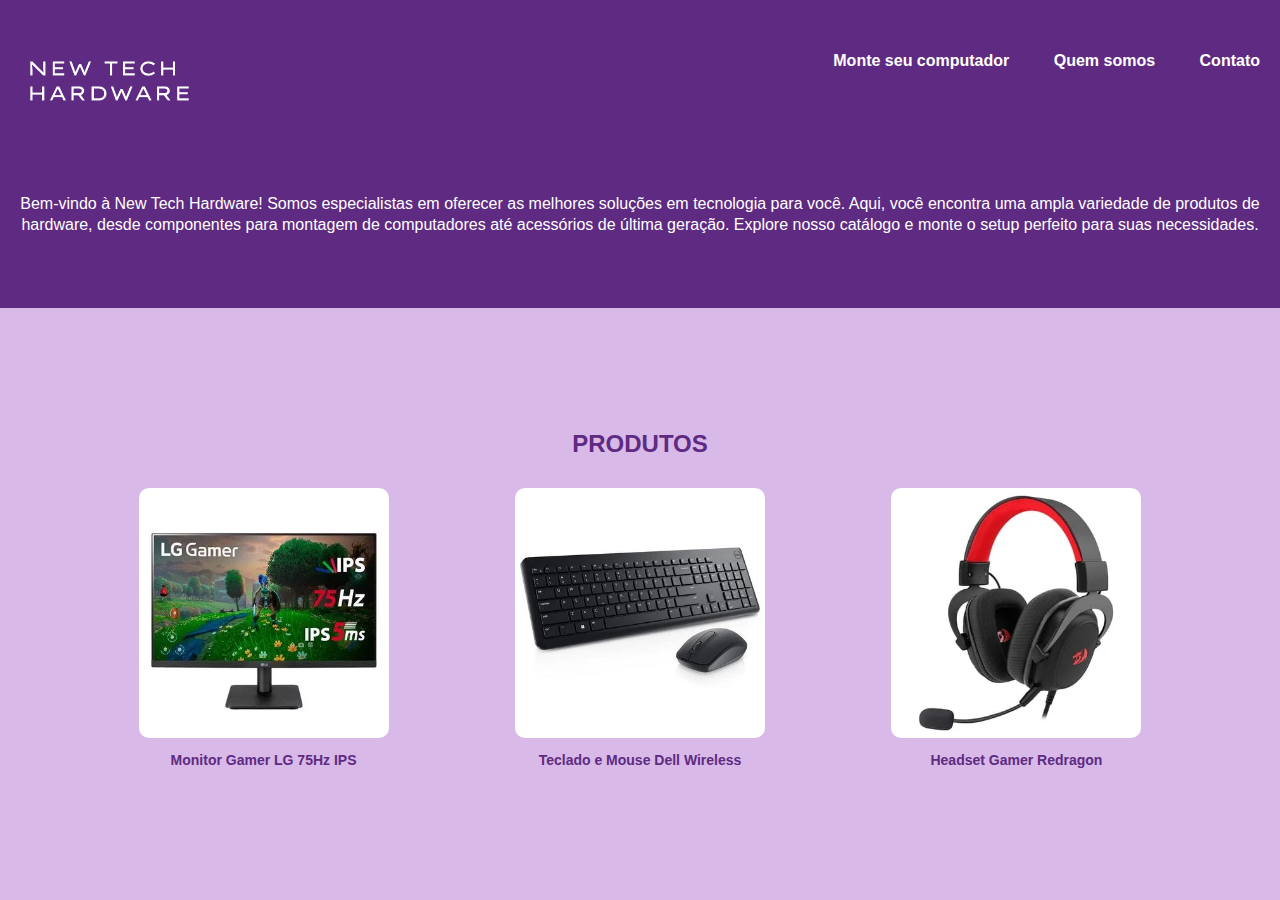
<file: index.html>
<!DOCTYPE html>
<html lang="en">
  <head>
    <meta charset="UTF-8" />
    <meta name="viewport" content="width=device-width, initial-scale=1.0" />
    <link rel="stylesheet" href="estilos/index.css" />
    <title>New Tech Hardware</title>
  </head>
  <body>
    <table>
      <tr class="header">
        <td>
          <a href="index.html">
            <img
              id="logo"
              src="imagens/logo.png"
              alt=""
            />
          </a>
        </td>
        <td class="menu">
          <a href="montagem.html">Monte seu computador</a>
          <a href="sobre.html">Quem somos</a>
          <a href="contato.html">Contato</a>
        </td>
      </tr>
      <tr>
        <td colspan="2" class="conteudo">
          <p>
            Bem-vindo à New Tech Hardware! Somos especialistas em oferecer as
            melhores soluções em tecnologia para você. Aqui, você encontra uma
            ampla variedade de produtos de hardware, desde componentes para
            montagem de computadores até acessórios de última geração. Explore
            nosso catálogo e monte o setup perfeito para suas necessidades.
          </p>
        </td>
      </tr>
      <tr>
        <td colspan="2" class="produto">
          <h2>PRODUTOS</h2>
          <span class="produto-item">
            <img
              src="imagens/monitorproduto.webp"
              alt=""
              class="produto-imagem"
            />
            <p class="produto-descricao">Monitor Gamer LG 75Hz IPS</p>
          </span>
          <span class="produto-item">
            <img
              src="imagens/tecladoEmouse.webp"
              alt=""
              class="produto-imagem"
            />
            <p class="produto-descricao">Teclado e Mouse Dell Wireless</p>
          </span>
          <span class="produto-item">
            <img
              src="imagens/headsetgamer.webp"
              alt=""
              class="produto-imagem"
            />
            <p class="produto-descricao">Headset Gamer Redragon</p>
          </span>
        </td>
      </tr>
    </table>
  </body>
</html>
</file>
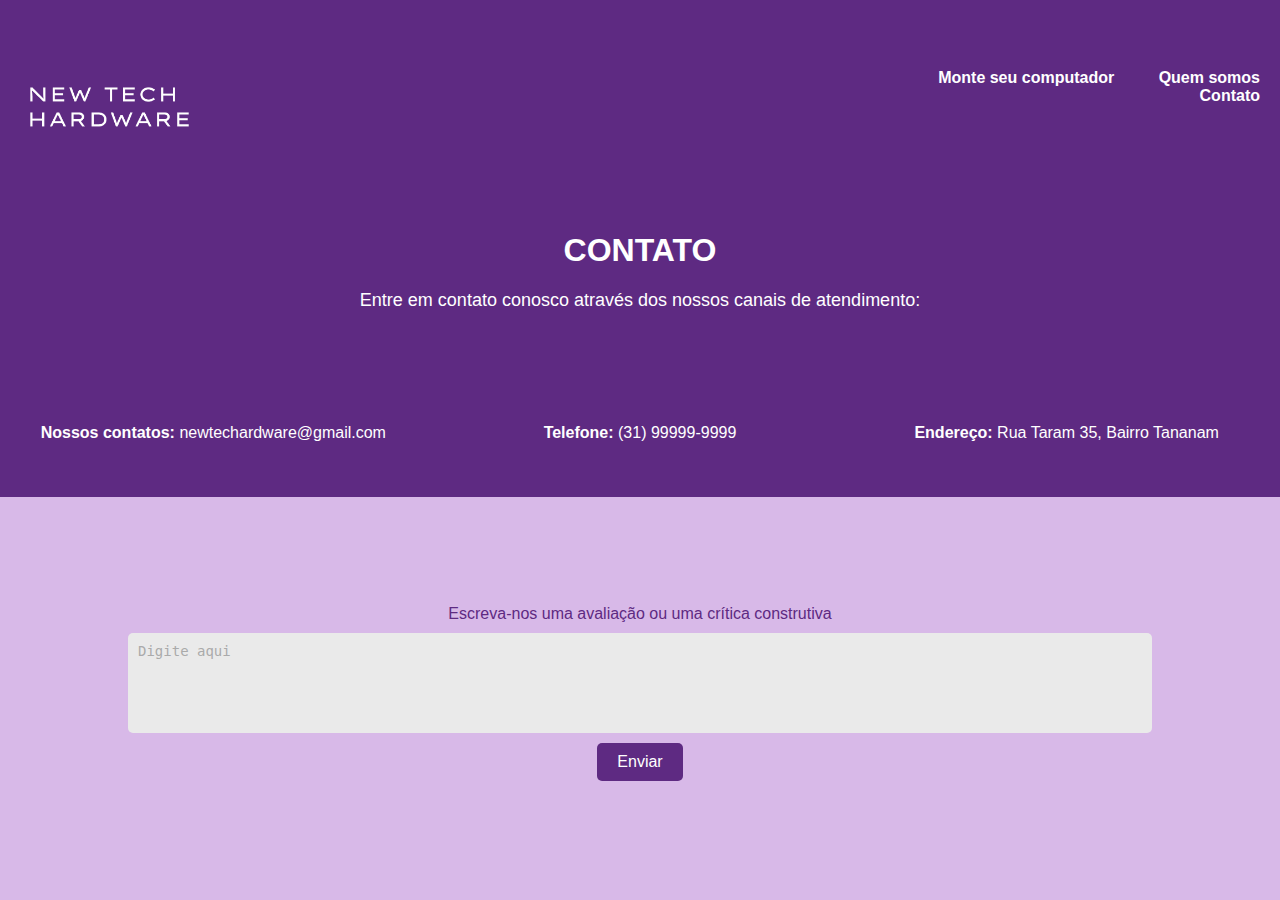
<file: contato.html>
<!DOCTYPE html>
<html lang="en">
  <head>
    <meta charset="UTF-8" />
    <meta name="viewport" content="width=device-width, initial-scale=1.0" />
    <link rel="stylesheet" href="estilos/contato.css" />
    <title>Contato</title>
  </head>
  <body>
    <table>
      <tr class="header">
        <td colspan="2">
          <a href="index.html">
            <img
              id="logo"
              src="imagens/logo.png"
              alt=""
            />
          </a>
        </td>
        <td class="menu">
          <a href="montagem.html">Monte seu computador</a>
          <a href="sobre.html">Quem somos</a>
          <a href="contato.html">Contato</a>
        </td>
    </tr>
   <tr class="titulo">
        <td colspan="3">
          <h1>CONTATO</h1>
          <p>
            Entre em contato conosco através dos nossos canais de atendimento:
          </p>
        </td>
      </tr>
      <tr class="contatos">
        <td class="itens_contatos">
          <p><strong>Nossos contatos:</strong> newtechardware@gmail.com</p>
        </td>
        <td class="itens_contatos">
          <p><strong>Telefone:</strong> (31) 99999-9999</p>
        </td>
        <td class="itens_contatos">
          <p><strong>Endereço:</strong> Rua Taram 35, Bairro Tananam</p>
        </td>
      </tr>
      <tr class="mensagem">
        <td colspan="3">
          <p>Escreva-nos uma avaliação ou uma crítica construtiva</p>
          <textarea placeholder="Digite aqui"></textarea>
          <button type="button">Enviar</button>
        </td>
      </tr>
    </table>
  </body>
</html>
</file>
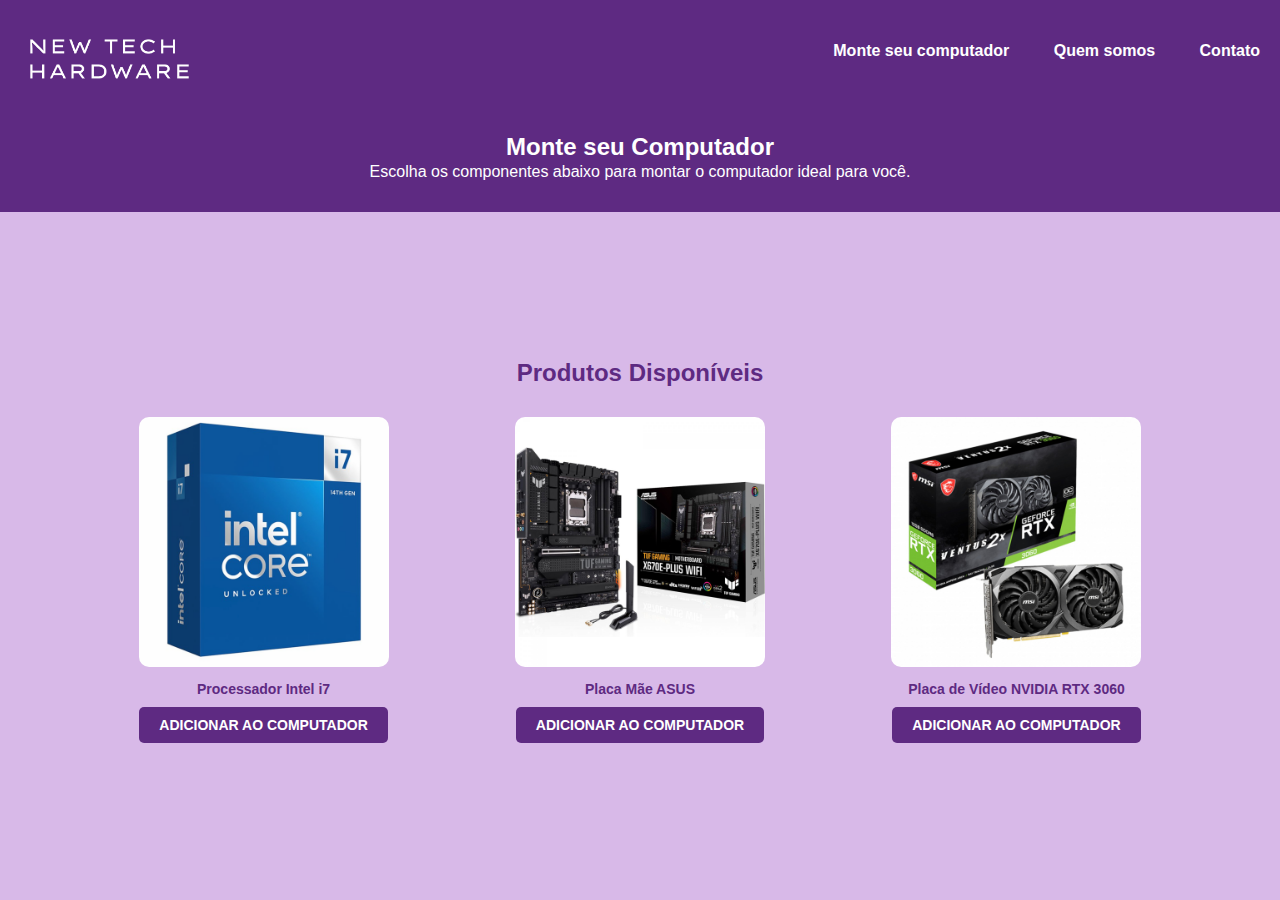
<file: montagem.html>
<!DOCTYPE html>
<html lang="en">
  <head>
    <meta charset="UTF-8" />
    <meta name="viewport" content="width=device-width, initial-scale=1.0" />
    <link rel="stylesheet" href="estilos/montagem.css" />
    <title>Monte seu Computador</title>
  </head>
  <body>
    <table>
      <tr class="header">
        <td>
          <a href="index.html">
            <img
              id="logo"
              src="imagens/logo.png"
              alt=""
            />
          </a>
        </td>
        <td class="menu">
          <a href="montagem.html">Monte seu computador</a>
          <a href="sobre.html">Quem somos</a>
          <a href="contato.html">Contato</a>
        </td>
      </tr>
    
      <tr>
        <td colspan="2" class="conteudo">
          <h2>Monte seu Computador</h2>
          <p>
            Escolha os componentes abaixo para montar o computador ideal para
            você.
          </p>
        </td>
      </tr>
      <tr>
        <td colspan="2" class="produto">
          <h2>Produtos Disponíveis</h2>
          <span class="produtos">
            <img src="imagens/processador.webp" alt="" class="produto-imagem" />
            <p class="descProduto">Processador Intel i7</p>
            <button class="botaoAdicionarCarrinho">ADICIONAR AO COMPUTADOR</button>
          </span>
          <span class="produtos">
            <img src="imagens/placamae.jpg" alt="" class="produto-imagem" />
            <p class="descProduto">Placa Mãe ASUS</p>
            <button class="botaoAdicionarCarrinho">ADICIONAR AO COMPUTADOR</button>
          </span>
          <span class="produtos">
            <img src="imagens/placadevidio.jpg" alt="" class="produto-imagem" />
            <p class="descProduto">Placa de Vídeo NVIDIA RTX 3060</p>
            <button class="botaoAdicionarCarrinho">ADICIONAR AO COMPUTADOR</button>
          </span>
        </td>
      </tr>
    </table>
  </body>
</html>
</file>
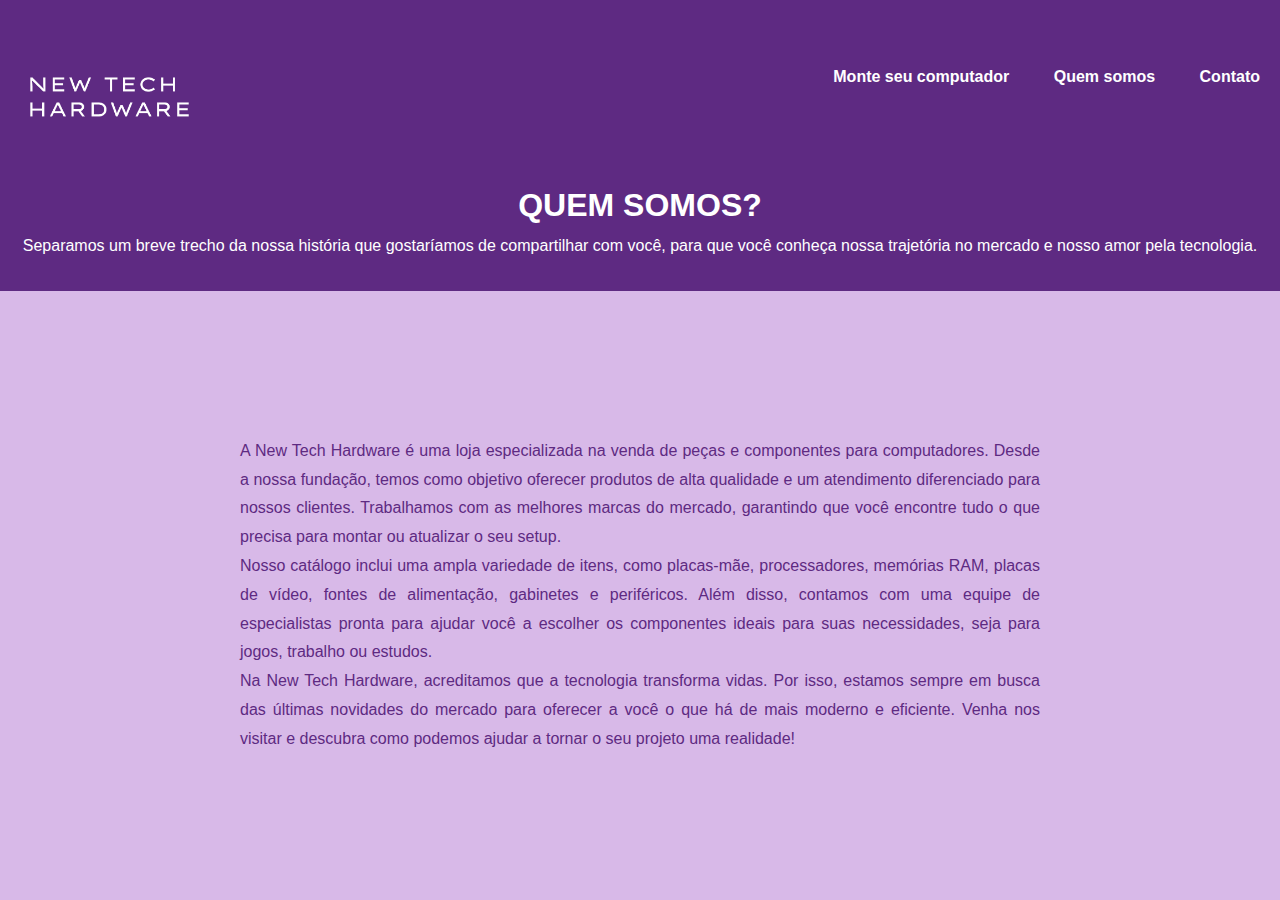
<file: sobre.html>
<!DOCTYPE html>
<html lang="en">
  <head>
    <meta charset="UTF-8" />
    <meta name="viewport" content="width=device-width, initial-scale=1.0" />
    <link rel="stylesheet" href="estilos/sobre.css" />
    <title>Sobre</title>
  </head>
  <body>
    <table>
      <tr class="header">
        <td>
          <a href="index.html">
            <img id="logo" src="imagens/logo.png" alt=""
          /></a>
        </td>
        <td class="menu">
          <a href="montagem.html">Monte seu computador</a>
          <a href="sobre.html">Quem somos</a>
          <a href="contato.html">Contato</a>
        </td>
      </tr>
      <tr class="titulo">
        <td colspan="2">
          <h1>QUEM SOMOS?</h1>
          <p>
            Separamos um breve trecho da nossa história que gostaríamos de
            compartilhar com você, para que você conheça nossa trajetória no
            mercado e nosso amor pela tecnologia.
          </p>
        </td>
      </tr>
      <tr class="texto">
        <td colspan="2">
          <p>
            A New Tech Hardware é uma loja especializada na venda de peças e
            componentes para computadores. Desde a nossa fundação, temos como
            objetivo oferecer produtos de alta qualidade e um atendimento
            diferenciado para nossos clientes. Trabalhamos com as melhores
            marcas do mercado, garantindo que você encontre tudo o que precisa
            para montar ou atualizar o seu setup.
          </p>
          <p>
            Nosso catálogo inclui uma ampla variedade de itens, como placas-mãe,
            processadores, memórias RAM, placas de vídeo, fontes de alimentação,
            gabinetes e periféricos. Além disso, contamos com uma equipe de
            especialistas pronta para ajudar você a escolher os componentes
            ideais para suas necessidades, seja para jogos, trabalho ou estudos.
          </p>
          <p>
            Na New Tech Hardware, acreditamos que a tecnologia transforma vidas.
            Por isso, estamos sempre em busca das últimas novidades do mercado
            para oferecer a você o que há de mais moderno e eficiente. Venha nos
            visitar e descubra como podemos ajudar a tornar o seu projeto uma
            realidade!
          </p>
        </td>
      </tr>
    </table>
  </body>
</html>
</file>
<file: estilos/index.css>
* {
  margin: 0;
  padding: 0;
  box-sizing: border-box;
}
body {
  margin: 0;
  font-family: "Arial", sans-serif;
}
table {
  width: 100%;
  height: 100vh;
  border-collapse: collapse;
}
.header {
  background-color: #5e2a82;
  color: white;
  padding: 20px 10px;
}
#logo {
  height: 80px;
  vertical-align: middle;
  padding: 40px 0 0 30px;
}
.menu {
  text-align: right;
  vertical-align: middle;
}
.menu a {
  color: white;
  text-decoration: none;
  margin: 0 20px;
  font-size: 16px;
  font-weight: bold;
}
.conteudo {
  background-color: #5e2a82;
  color: white;
  text-align: center;
  padding: 40px 20px;
  font-size: 16px;
  line-height: 1.3;
}
.produto {
  background-color: #d8b9e8;
  text-align: center;
  padding: 20px;
}
.produto h2 {
  color: #5e2a82;
  font-size: 24px;
  margin-bottom: 20px;
}
.produto-item {
  display: inline-block;
  width: 30%;
  text-align: center;
  margin: 10px 0;
}
.produto-imagem {
  width: 250px;
  height: auto;
  border-radius: 10px;
}
.produto-descricao {
  margin-top: 10px;
  font-size: 14px;
  color: #5e2a82;
  font-weight: bold;
}
</file>
<file: estilos/contato.css>
* {
  margin: 0;
  padding: 0;
  box-sizing: border-box;
}
body {
  margin: 0;
  font-family: "Arial", sans-serif;
}
table {
  width: 100%;
  height: 100vh;
  border-collapse: collapse;
}
.header {
  background-color: #5e2a82;
  color: white;
  padding: 20px 10px;
}
#logo {
  height: 80px;
  vertical-align: middle;
padding: 40px 0 0 30px;
}
.menu {
  text-align: right;
  vertical-align: middle;
}
.menu a {
  color: white;
  text-decoration: none;
  margin: 0 20px;
  font-size: 16px;
  font-weight: bold;
}
.contatos {
  background-color: #5e2a82;
  color: white;
  text-align: center;
  padding: 20px;
  font-size: 16px;
  line-height: 1.8;
}
.contatos p {
  margin: 5px 0;
}
.contatos td {
  padding: 10px;
  width: 33%;
  text-align: center;
}
.mensagem {
  background-color: #d8b9e8;
  text-align: center;
  padding: 20px;
}
.mensagem p {
  font-size: 16px;
  color: #5e2a82;
  margin-bottom: 10px;
}
textarea {
  width: 80%;
  height: 100px;
  border: none;
  border-radius: 5px;
  padding: 10px;
  font-size: 14px;
  resize: none;
  background-color: #eaeaea;
  color: #5e2a82;
  display: block;
  margin: 10px auto;
}
textarea::placeholder {
  color: #aaa;
}
button {
  background-color: #5e2a82;
  color: white;
  border: none;
  border-radius: 5px;
  padding: 10px 20px;
  font-size: 16px;
  cursor: pointer;
  display: block;
  margin: 10px auto;
}
button:hover {
  background-color: #4a2268;
}
.itens-contatos{
    display: flex;
    justify-content: space-ae;
}
.titulo {
  background-color: #5e2a82; 
  color: white;
  text-align: center;
  padding: 40px 20px; 
  font-size: 16px; 
  line-height: 1.5; 
}
.titulo h1 {
  font-size: 32px; 
  font-weight: bold; 
  margin-bottom: 10px; 
}
.titulo p {
  font-size: 18px; 
  margin-top: 10px;
  line-height: 1.8;
}
</file>
<file: estilos/montagem.css>
* {
  margin: 0;
  padding: 0;
  box-sizing: border-box;
}
body {
  margin: 0;
  font-family: "Arial", sans-serif;
}
table {
  width: 100%;
  height: 100vh;
  border-collapse: collapse;
}
.header {
  background-color: #5e2a82;
  position: sticky;
  color: white;
  z-index: 10000;
  padding: 20px 10px;
}
#logo {
    height: 60px;

    padding: 20px 0 0 30px;
}
.menu {
  text-align: right;

}
.menu a {
  color: white;
  text-decoration: none;
  margin: 0 20px;
  font-size: 16px;
  font-weight: bold;
}
.conteudo {
  background-color: #5e2a82;
  color: white;
  text-align: center;
  padding: 9px 20px;
  font-size: 16px;
  line-height: 1.3;
}
.produto {
  background-color: #d8b9e8;
  text-align: center;
  padding: 20px;
}
.produto h2 {
  color: #5e2a82;
  font-size: 24px;
  margin-bottom: 20px;
}
.produtos {
  display: inline-block;
  width: 30%;
  text-align: center;
  margin: 10px 0;
}
.produto-imagem {
  width: 250px;
  height: auto;
  border-radius: 10px;
}
.descProduto {
  margin-top: 10px;
  font-size: 14px;
  color: #5e2a82;
  font-weight: bold;
}
.botaoAdicionarCarrinho{
  display: inline-block;
  margin-top: 10px;
  padding: 10px 20px;
  background-color: #5e2a82;
  color: white;
  border: none;
  border-radius: 5px;
  font-size: 14px;
  font-weight: bold;
  cursor: pointer;
}
</file>
<file: estilos/sobre.css>
* {
  margin: 0;
  padding: 0;
  box-sizing: border-box;
}
body {
  margin: 0;
  font-family: 'Arial', sans-serif;
}
table {
  width: 100%;
  height: 100vh;
  border-collapse: collapse;
}
.header {
    background-color: #5e2a82;
    color: white;
    padding: 20px 10px;
  }
  #logo {
    height: 80px;
    vertical-align: middle;
    padding: 40px 0 0 30px;
  }
  .menu {
    text-align: right;
    vertical-align: middle;
  }
  .menu a {
    color: white;
    text-decoration: none;
    margin: 0 20px;
    font-size: 16px;
    font-weight: bold;
  }
.titulo {
  background-color: #5e2a82;
  color: white;
  text-align: center;
  padding: 40px 20px;
}
.titulo h1 {
  font-size: 32px;
  margin-bottom: 10px;
}
.titulo p {
  font-size: 16px;
  line-height: 1.5;
}
.texto {
  background-color: #d8b9e8;
  color: #5e2a82;
  text-align: justify;
  padding: 40px 20px;
  font-size: 16px;
  line-height: 1.8;
}
.texto p {
    margin: 0 auto; 
    max-width: 800px; 
  }
</file>
